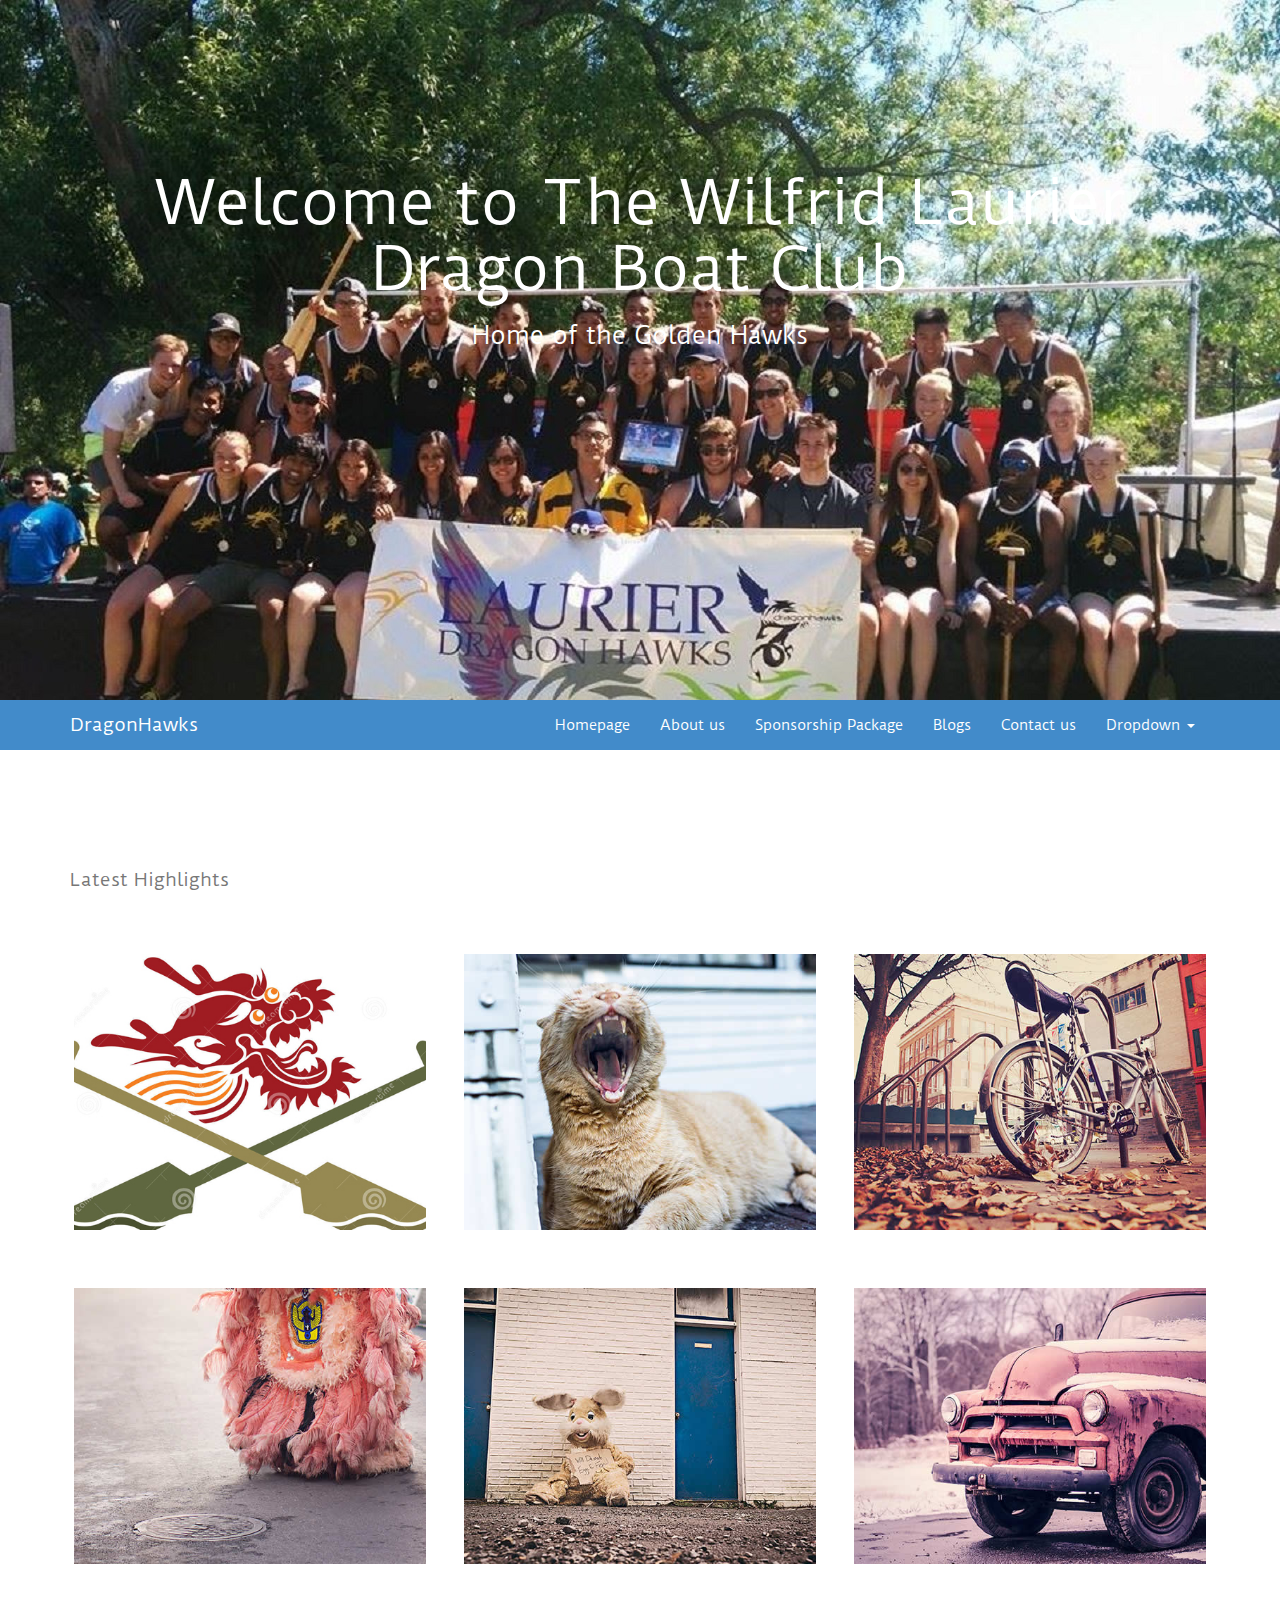
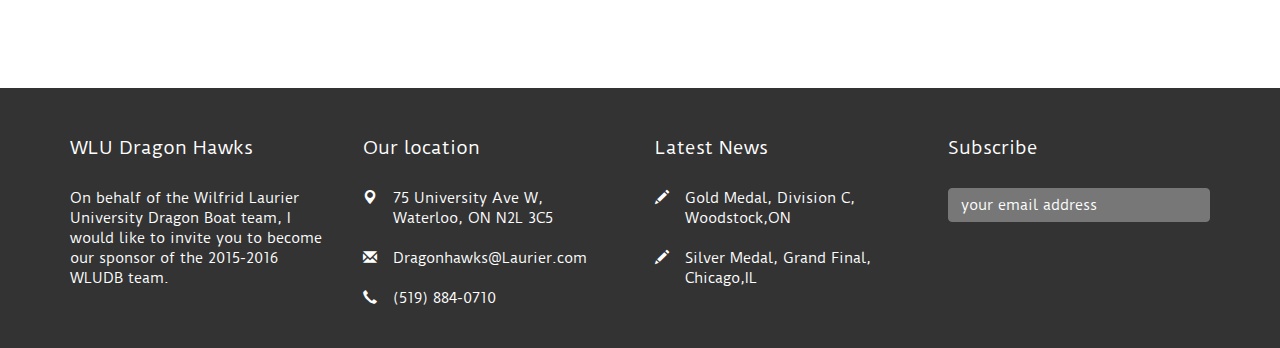
<file: index.html>
<!DOCTYPE html>
<html>
  <head>
    <title>Wilfrid Laurier Dragon Boat Club</title>
    <meta name="viewport" content="width=device-width, initial-scale=1.0">
    <!-- Bootstrap -->
    <link href="css/bootstrap.css" rel="stylesheet">
    <link href="css/style.css" rel="stylesheet">
  </head>
  <body>
    <header>
      <div class="container">
        <center>
            <h1 class="title">Welcome to The Wilfrid Laurier Dragon Boat Club</h1>
            <h3>Home of the Golden Hawks</h3>
            
        </center>
      </div>
    </header>

    <div id="nav">
    <nav class="navbar navbar-default navbar-static affix-top" role="navigation">
      <!-- Brand and toggle get grouped for better mobile display -->
      <div class="container">
      <div class="navbar-header">
        <button type="button" class="navbar-toggle" data-toggle="collapse" data-target="#bs-example-navbar-collapse-1">
          <span class="sr-only">Toggle navigation</span>
          <span class="icon-bar"></span>
          <span class="icon-bar"></span>
          <span class="icon-bar"></span>
        </button>
        <a class="navbar-brand" href="#">DragonHawks</a>
      </div>

      <!-- Collect the nav links, forms, and other content for toggling -->
      <div class="collapse navbar-collapse" id="bs-example-navbar-collapse-1">
        <ul class="nav navbar-nav">
        </ul>
        <ul class="nav navbar-nav navbar-right">
          <li><a href="./index.html">Homepage</a></li>
          <li><a href="./Aboutus.html">About us</a></li>
          <li><a href="./SponsorshipPackage.html">Sponsorship Package</a></li>
          <li><a href="./blogs.html">Blogs</a></li>
          <li><a href="./Contactus.html">Contact us</a></li>
          <li class="dropdown">
            <a href="#" class="dropdown-toggle" data-toggle="dropdown">Dropdown <b class="caret"></b></a>
            <ul class="dropdown-menu">
              <li><a href="#">Action</a></li>
              <li><a href="#">Another action</a></li>
              <li><a href="#">Something else here</a></li>
              <li class="divider"></li>
              <li><a href="#">Separated link</a></li>
            </ul>
          </li>
        </ul>
      </div><!-- /.navbar-collapse -->
    </div>
    </nav>
  </div>

   

    <section id="portfolio">
      <div class="container">
        <h4>Latest Highlights</h4>
        <div class="row">
          <div class="col-md-4">
            <a href="">
            <div class="thumbnail">
              <div class="caption">
                Maecenas euismod vitae lacus id blandit. Curabitur elementum ultrices nunc. Interdum et malesuada fames ac ante ipsum primis in faucibus. Suspendisse potenti.
              </div>
              <img src="img/gal/1.jpg" width="100%" height="100%">
            </div>
            </a>
          </div>
          <div class="col-md-4">
            <a href="">
            <div class="thumbnail">
              <div class="caption">
                Maecenas euismod vitae lacus id blandit. Curabitur elementum ultrices nunc. Interdum et malesuada fames ac ante ipsum primis in faucibus. Suspendisse potenti.
              </div>
              <img src="img/gal/2.jpg" width="100%" height="100%">
            </div>
            </a>
          </div>
          <div class="col-md-4">
            <a href="">
            <div class="thumbnail">
              <div class="caption">
                Maecenas euismod vitae lacus id blandit. Curabitur elementum ultrices nunc. Interdum et malesuada fames ac ante ipsum primis in faucibus. Suspendisse potenti.
              </div>
              <img src="img/gal/3.jpg" width="100%" height="100%">
            </div>
            </a>
          </div>
        </div>
        <div class="row">
          <div class="col-md-4">
            <a href="">
            <div class="thumbnail">
              <div class="caption">
                Maecenas euismod vitae lacus id blandit. Curabitur elementum ultrices nunc. Interdum et malesuada fames ac ante ipsum primis in faucibus. Suspendisse potenti.
              </div>
              <img src="img/gal/4.jpg" width="100%" height="100%">
            </div>
            </a>
          </div>
          <div class="col-md-4">
            <a href="">
            <div class="thumbnail">
              <div class="caption">
                Maecenas euismod vitae lacus id blandit. Curabitur elementum ultrices nunc. Interdum et malesuada fames ac ante ipsum primis in faucibus. Suspendisse potenti.
              </div>
              <img src="img/gal/5.jpg" width="100%" height="100%">
            </div>
            </a>
          </div>
          <div class="col-md-4">
            <a href="">
            <div class="thumbnail">
              <div class="caption">
                Maecenas euismod vitae lacus id blandit. Curabitur elementum ultrices nunc. Interdum et malesuada fames ac ante ipsum primis in faucibus. Suspendisse potenti.
              </div>
              <img src="img/gal/6.jpg" width="100%" height="100%">
            </div>
            </a>
          </div>
        </div>
      </div>
    </section>

  

  <footer>
    <div class="container">
      <div class="row">
        <div class="col-md-3">
          <h4>WLU Dragon Hawks</h4>
          <p>On behalf of the Wilfrid Laurier University Dragon Boat team, I would like to invite you to become our sponsor of the 2015-2016 WLUDB team.</p>
        </div>
        <div class="col-md-3">
          <h4>Our location</h4>
          <div class="row">
            <div class="col-md-1"><span class="glyphicon glyphicon-map-marker"></span></div>
            <div class="col-md-10">75 University Ave W, Waterloo, ON N2L 3C5</div>
          </div><br>
          <div class="row">
            <div class="col-md-1"><span class="glyphicon glyphicon-envelope"></span></div>
            <div class="col-md-10">Dragonhawks@Laurier.com</div>
          </div><br>
          <div class="row">
            <div class="col-md-1"><span class="glyphicon glyphicon-earphone"></span></div>
            <div class="col-md-10">(519) 884-0710</div>
          </div>
        </div>
        <div class="col-md-3">
          <h4>Latest News</h4>
          <div class="row">
            <div class="col-md-1"><span class="glyphicon glyphicon-pencil"></span></div>
            <div class="col-md-10">Gold Medal, Division C, Woodstock,ON </div>
          </div><br>
          <div class="row">
            <div class="col-md-1"><span class="glyphicon glyphicon-pencil"></span></div>
            <div class="col-md-10">Silver Medal, Grand Final, Chicago,IL </div>
          </div>
        </div>
        <div class="col-md-3">
          <h4>Subscribe</h4>
          <input type="text" class="form-control" placeholder="your email address">
        </div>
      </div>
    </div>
  </footer>  

  
    <script>
      $(function() {
  $('a[href*=#]:not([href=#])').click(function() {
    if (location.pathname.replace(/^\//,'') == this.pathname.replace(/^\//,'') && location.hostname == this.hostname) {
      var target = $(this.hash);
      target = target.length ? target : $('[name=' + this.hash.slice(1) +']');
      if (target.length) {
        $('html,body').animate({
          scrollTop: target.offset().top
        }, 1000);
        return false;
      }
    }
  });
});

      $(function() {
  //navbar affix
  $('#nav').affix({
    offset: {
      top: $('header').height()
    }
  });
});

      $('#nav .navbar-nav li>a').click(function(){
  var link = $(this).attr('href');
  var posi = $(link).offset().top+20;
  $('body,html').animate({scrollTop:posi},700);
})


      $( document ).ready(function() {
    $("[rel='tooltip']").tooltip();    
 
    $('.thumbnail').hover(
        function(){
            $(this).find('.caption').fadeIn(250);
        },
        function(){
            $(this).find('.caption').fadeOut(205);
        }
    ); 
});
    </script>
  </body>
</html>
</file>
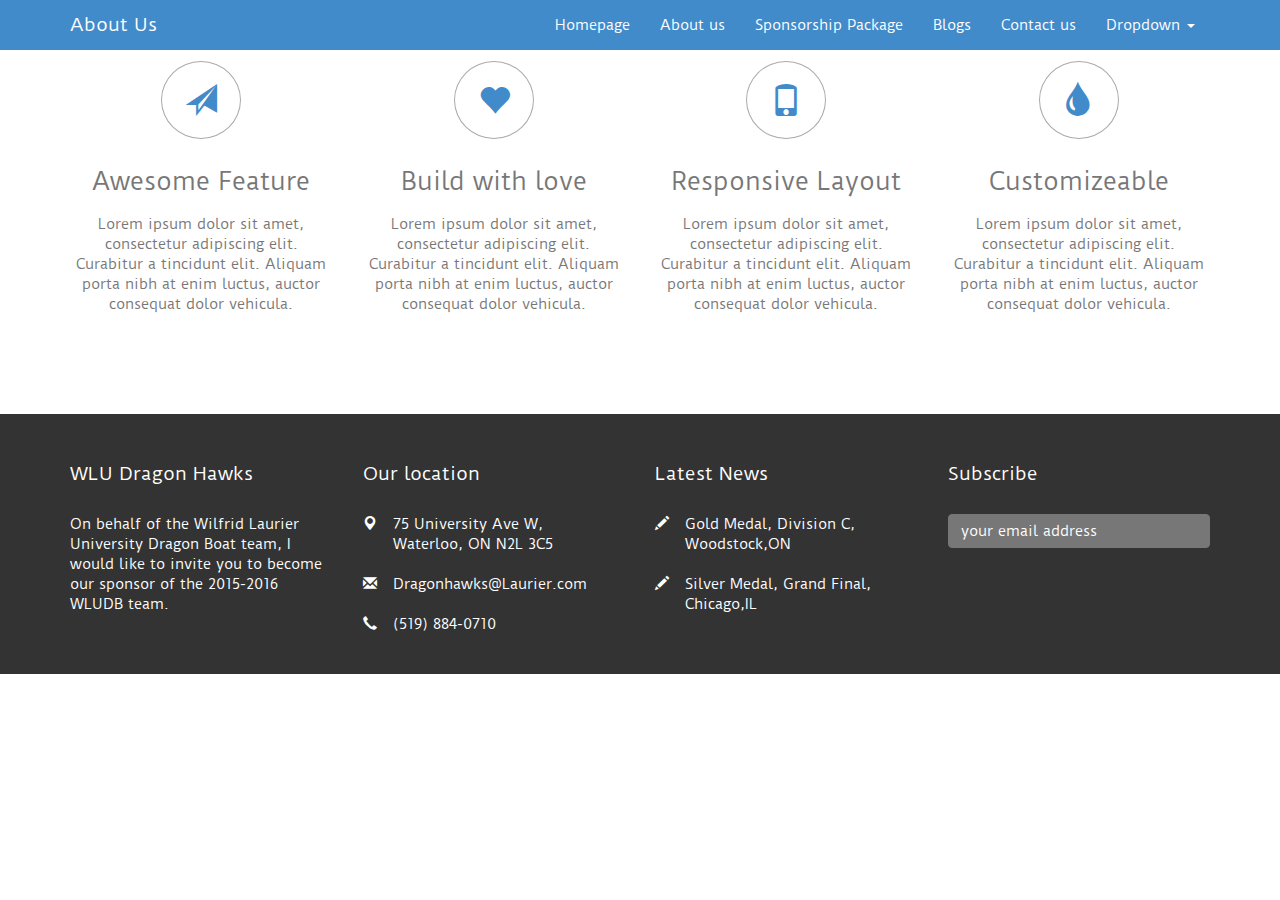
<file: Aboutus.html>
<!DOCTYPE html>
<html>
  <head>
    <title>Wilfrid Laurier Dragon Boat Club</title>
    <meta name="viewport" content="width=device-width, initial-scale=1.0">
    <!-- Bootstrap -->
    <link href="css/bootstrap.css" rel="stylesheet">
    <link href="css/style.css" rel="stylesheet">
  </head>
  <body>
    
    <div id="nav">
    <nav class="navbar navbar-default navbar-static affix-top" role="navigation">
      <!-- Brand and toggle get grouped for better mobile display -->
      <div class="container">
      <div class="navbar-header">
        <button type="button" class="navbar-toggle" data-toggle="collapse" data-target="#bs-example-navbar-collapse-1">
          <span class="sr-only">Toggle navigation</span>
          <span class="icon-bar"></span>
          <span class="icon-bar"></span>
          <span class="icon-bar"></span>
        </button>
        <a class="navbar-brand" href="./index.html">About Us</a>
      </div>

      <!-- Collect the nav links, forms, and other content for toggling -->
      <div class="collapse navbar-collapse" id="bs-example-navbar-collapse-1">
        <ul class="nav navbar-nav">
        </ul>
        <ul class="nav navbar-nav navbar-right">
          <li><a href="./index.html">Homepage</a></li>
          <li><a href="./Aboutus.html">About us</a></li>
          <li><a href="./SponsorshipPackage.html">Sponsorship Package</a></li>
          <li><a href="./blogs">Blogs</a></li>
          <li><a href="./Contactus">Contact us</a></li>
          <li class="dropdown">
            <a href="#" class="dropdown-toggle" data-toggle="dropdown">Dropdown <b class="caret"></b></a>
            <ul class="dropdown-menu">
              <li><a href="#">Action</a></li>
              <li><a href="#">Another action</a></li>
              <li><a href="#">Something else here</a></li>
              <li class="divider"></li>
              <li><a href="#">Separated link</a></li>
            </ul>
          </li>
        </ul>
      </div><!-- /.navbar-collapse -->
    </div>
    </nav>
  </div>
<p>
 
</p>
<p>
 
</p>
    <section id="about" class="container">
      <div class="row">
        <div class="col-md-3">
          <span class="glyphicon glyphicon-send"></span> <br>
          <h3>Awesome Feature</h3>
          Lorem ipsum dolor sit amet, consectetur adipiscing elit. Curabitur a tincidunt elit. Aliquam porta nibh at enim luctus, auctor consequat dolor vehicula.
        </div>
        <div class="col-md-3">
          <span class="glyphicon glyphicon-heart"></span> <br>
          <h3>Build with love</h3>
          Lorem ipsum dolor sit amet, consectetur adipiscing elit. Curabitur a tincidunt elit. Aliquam porta nibh at enim luctus, auctor consequat dolor vehicula.
        </div>
        <div class="col-md-3">
          <span class="glyphicon glyphicon-phone"></span> <br>
          <h3>Responsive Layout</h3>
          Lorem ipsum dolor sit amet, consectetur adipiscing elit. Curabitur a tincidunt elit. Aliquam porta nibh at enim luctus, auctor consequat dolor vehicula.
        </div>
        <div class="col-md-3">
          <span class="glyphicon glyphicon-tint"></span> <br>
          <h3>Customizeable</h3>
          Lorem ipsum dolor sit amet, consectetur adipiscing elit. Curabitur a tincidunt elit. Aliquam porta nibh at enim luctus, auctor consequat dolor vehicula.
        </div>
      </div>
    </section>



    

  <footer>
    <div class="container">
      <div class="row">
        <div class="col-md-3">
          <h4>WLU Dragon Hawks</h4>
          <p>On behalf of the Wilfrid Laurier University Dragon Boat team, I would like to invite you to become our sponsor of the 2015-2016 WLUDB team.</p>
        </div>
        <div class="col-md-3">
          <h4>Our location</h4>
          <div class="row">
            <div class="col-md-1"><span class="glyphicon glyphicon-map-marker"></span></div>
            <div class="col-md-10">75 University Ave W, Waterloo, ON N2L 3C5</div>
          </div><br>
          <div class="row">
            <div class="col-md-1"><span class="glyphicon glyphicon-envelope"></span></div>
            <div class="col-md-10">Dragonhawks@Laurier.com</div>
          </div><br>
          <div class="row">
            <div class="col-md-1"><span class="glyphicon glyphicon-earphone"></span></div>
            <div class="col-md-10">(519) 884-0710</div>
          </div>
        </div>
        <div class="col-md-3">
          <h4>Latest News</h4>
          <div class="row">
            <div class="col-md-1"><span class="glyphicon glyphicon-pencil"></span></div>
            <div class="col-md-10">Gold Medal, Division C, Woodstock,ON </div>
          </div><br>
          <div class="row">
            <div class="col-md-1"><span class="glyphicon glyphicon-pencil"></span></div>
            <div class="col-md-10">Silver Medal, Grand Final, Chicago,IL </div>
          </div>
        </div>
        <div class="col-md-3">
          <h4>Subscribe</h4>
          <input type="text" class="form-control" placeholder="your email address">
        </div>
      </div>
    </div>
  </footer>  



    <script src="js/jquery.js"></script>
    <script src="js/bootstrap.min.js"></script>
    <script>
      $(function() {
  $('a[href*=#]:not([href=#])').click(function() {
    if (location.pathname.replace(/^\//,'') == this.pathname.replace(/^\//,'') && location.hostname == this.hostname) {
      var target = $(this.hash);
      target = target.length ? target : $('[name=' + this.hash.slice(1) +']');
      if (target.length) {
        $('html,body').animate({
          scrollTop: target.offset().top
        }, 1000);
        return false;
      }
    }
  });
});

      $(function() {
  //navbar affix
  $('#nav').affix({
    offset: {
      top: $('header').height()
    }
  });
});

      $('#nav .navbar-nav li>a').click(function(){
  var link = $(this).attr('href');
  var posi = $(link).offset().top+20;
  $('body,html').animate({scrollTop:posi},700);
})


      $( document ).ready(function() {
    $("[rel='tooltip']").tooltip();    
 
    $('.thumbnail').hover(
        function(){
            $(this).find('.caption').fadeIn(250);
        },
        function(){
            $(this).find('.caption').fadeOut(205);
        }
    ); 
});
    </script>
  </body>
</html>
</file>
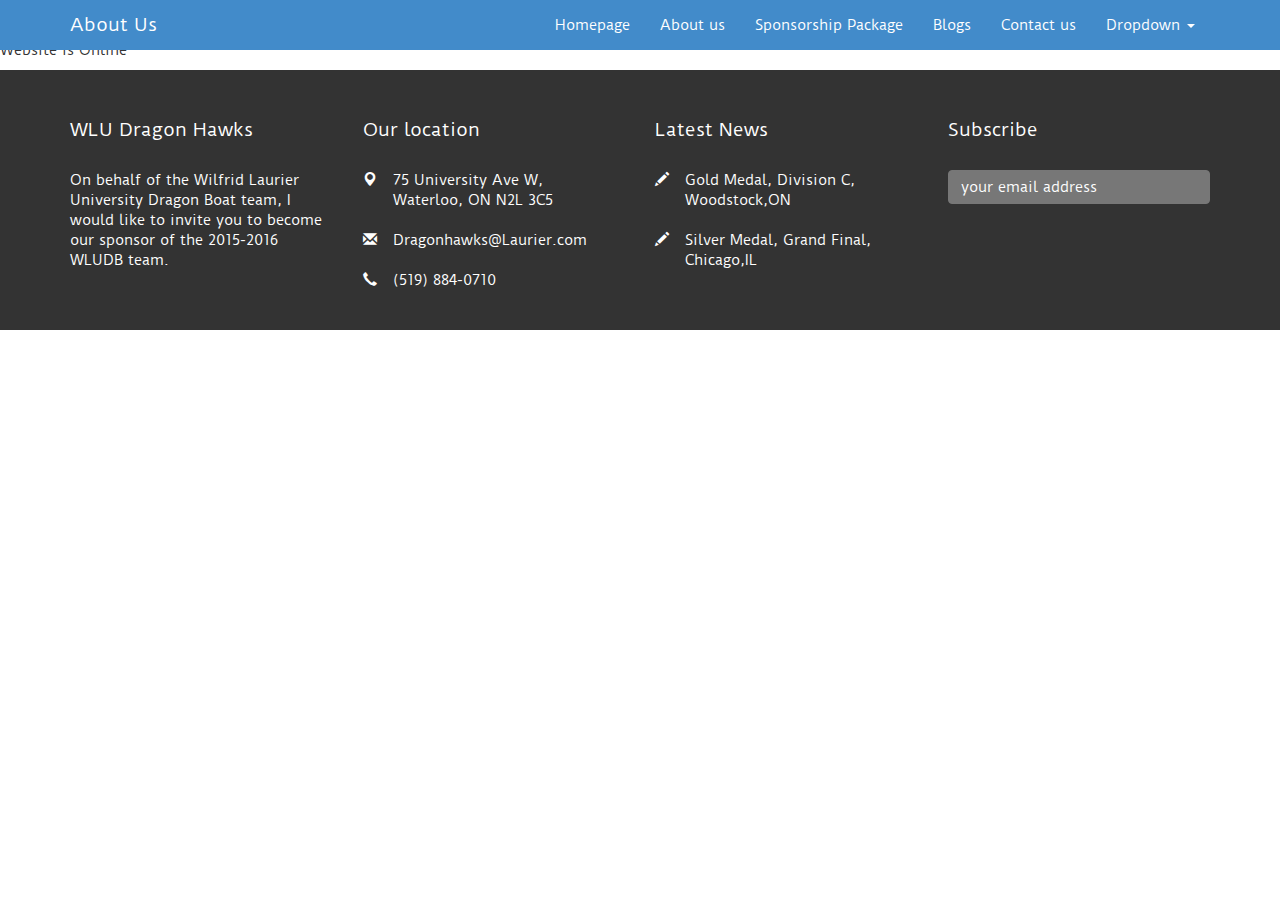
<file: blogs.html>
<!DOCTYPE html>
<html>
  <head>
    <title>Wilfrid Laurier Dragon Boat Club</title>
    <meta name="viewport" content="width=device-width, initial-scale=1.0">
    <!-- Bootstrap -->
    <link href="css/bootstrap.css" rel="stylesheet">
    <link href="css/style.css" rel="stylesheet">
  </head>
  <body>
    
    <div id="nav">
    <nav class="navbar navbar-default navbar-static affix-top" role="navigation">
      <!-- Brand and toggle get grouped for better mobile display -->
      <div class="container">
      <div class="navbar-header">
        <button type="button" class="navbar-toggle" data-toggle="collapse" data-target="#bs-example-navbar-collapse-1">
          <span class="sr-only">Toggle navigation</span>
          <span class="icon-bar"></span>
          <span class="icon-bar"></span>
          <span class="icon-bar"></span>
        </button>
        <a class="navbar-brand" href="./index.html">About Us</a>
      </div>

      <!-- Collect the nav links, forms, and other content for toggling -->
      <div class="collapse navbar-collapse" id="bs-example-navbar-collapse-1">
        <ul class="nav navbar-nav">
        </ul>
        <ul class="nav navbar-nav navbar-right">
          <li><a href="./index.html">Homepage</a></li>
          <li><a href="./Aboutus.html">About us</a></li>
          <li><a href="./SponsorshipPackage.html">Sponsorship Package</a></li>
          <li><a href="./blogs.html">Blogs</a></li>
          <li><a href="./Contactus.html">Contact us</a></li>
          <li class="dropdown">
            <a href="#" class="dropdown-toggle" data-toggle="dropdown">Dropdown <b class="caret"></b></a>
            <ul class="dropdown-menu">
              <li><a href="#">Action</a></li>
              <li><a href="#">Another action</a></li>
              <li><a href="#">Something else here</a></li>
              <li class="divider"></li>
              <li><a href="#">Separated link</a></li>
            </ul>
          </li>
        </ul>
      </div><!-- /.navbar-collapse -->
    </div>
    </nav>
  </div>
<p>
 
</p>
<p>
 
</p>
   
<p> Dec 3rd 2015 </p>
<p> Website is Online </p>
<p>  </p>

    

  <footer>
    <div class="container">
      <div class="row">
        <div class="col-md-3">
          <h4>WLU Dragon Hawks</h4>
          <p>On behalf of the Wilfrid Laurier University Dragon Boat team, I would like to invite you to become our sponsor of the 2015-2016 WLUDB team.</p>
        </div>
        <div class="col-md-3">
          <h4>Our location</h4>
          <div class="row">
            <div class="col-md-1"><span class="glyphicon glyphicon-map-marker"></span></div>
            <div class="col-md-10">75 University Ave W, Waterloo, ON N2L 3C5</div>
          </div><br>
          <div class="row">
            <div class="col-md-1"><span class="glyphicon glyphicon-envelope"></span></div>
            <div class="col-md-10">Dragonhawks@Laurier.com</div>
          </div><br>
          <div class="row">
            <div class="col-md-1"><span class="glyphicon glyphicon-earphone"></span></div>
            <div class="col-md-10">(519) 884-0710</div>
          </div>
        </div>
        <div class="col-md-3">
          <h4>Latest News</h4>
          <div class="row">
            <div class="col-md-1"><span class="glyphicon glyphicon-pencil"></span></div>
            <div class="col-md-10">Gold Medal, Division C, Woodstock,ON </div>
          </div><br>
          <div class="row">
            <div class="col-md-1"><span class="glyphicon glyphicon-pencil"></span></div>
            <div class="col-md-10">Silver Medal, Grand Final, Chicago,IL </div>
          </div>
        </div>
        <div class="col-md-3">
          <h4>Subscribe</h4>
          <input type="text" class="form-control" placeholder="your email address">
        </div>
      </div>
    </div>
  </footer>  



    <script src="js/jquery.js"></script>
    <script src="js/bootstrap.min.js"></script>
    <script>
      $(function() {
  $('a[href*=#]:not([href=#])').click(function() {
    if (location.pathname.replace(/^\//,'') == this.pathname.replace(/^\//,'') && location.hostname == this.hostname) {
      var target = $(this.hash);
      target = target.length ? target : $('[name=' + this.hash.slice(1) +']');
      if (target.length) {
        $('html,body').animate({
          scrollTop: target.offset().top
        }, 1000);
        return false;
      }
    }
  });
});

      $(function() {
  //navbar affix
  $('#nav').affix({
    offset: {
      top: $('header').height()
    }
  });
});

      $('#nav .navbar-nav li>a').click(function(){
  var link = $(this).attr('href');
  var posi = $(link).offset().top+20;
  $('body,html').animate({scrollTop:posi},700);
})


      $( document ).ready(function() {
    $("[rel='tooltip']").tooltip();    
 
    $('.thumbnail').hover(
        function(){
            $(this).find('.caption').fadeIn(250);
        },
        function(){
            $(this).find('.caption').fadeOut(205);
        }
    ); 
});
    </script>
  </body>
</html>
</file>
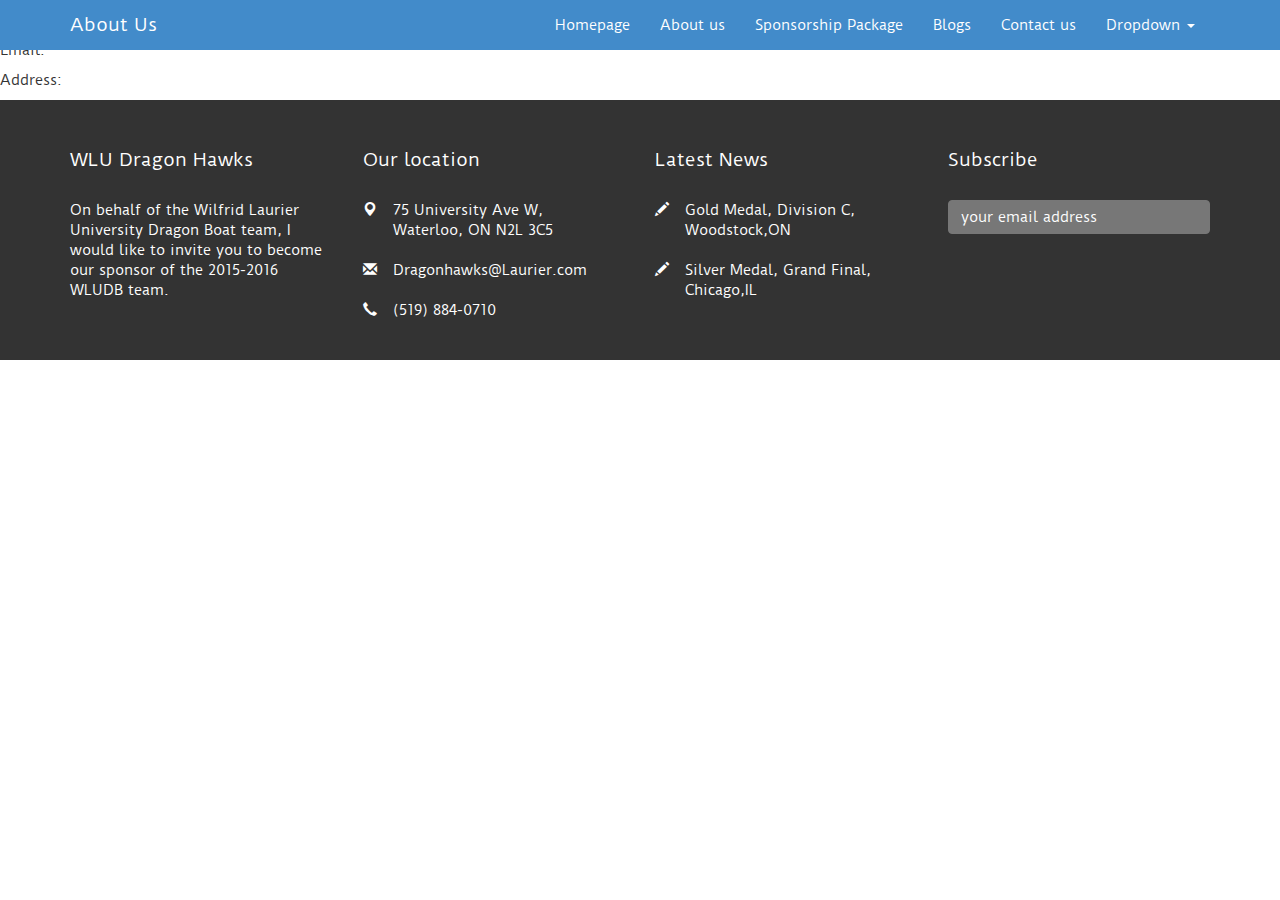
<file: Contactus.html>
<!DOCTYPE html>
<html>
  <head>
    <title>Wilfrid Laurier Dragon Boat Club</title>
    <meta name="viewport" content="width=device-width, initial-scale=1.0">
    <!-- Bootstrap -->
    <link href="css/bootstrap.css" rel="stylesheet">
    <link href="css/style.css" rel="stylesheet">
  </head>
  <body>
    
    <div id="nav">
    <nav class="navbar navbar-default navbar-static affix-top" role="navigation">
      <!-- Brand and toggle get grouped for better mobile display -->
      <div class="container">
      <div class="navbar-header">
        <button type="button" class="navbar-toggle" data-toggle="collapse" data-target="#bs-example-navbar-collapse-1">
          <span class="sr-only">Toggle navigation</span>
          <span class="icon-bar"></span>
          <span class="icon-bar"></span>
          <span class="icon-bar"></span>
        </button>
        <a class="navbar-brand" href="./index.html">About Us</a>
      </div>

      <!-- Collect the nav links, forms, and other content for toggling -->
      <div class="collapse navbar-collapse" id="bs-example-navbar-collapse-1">
        <ul class="nav navbar-nav">
        </ul>
        <ul class="nav navbar-nav navbar-right">
          <li><a href="./index.html">Homepage</a></li>
          <li><a href="./Aboutus.html">About us</a></li>
          <li><a href="./SponsorshipPackage.html">Sponsorship Package</a></li>
          <li><a href="./blogs.html">Blogs</a></li>
          <li><a href="./Contactus.html">Contact us</a></li>
          <li class="dropdown">
            <a href="#" class="dropdown-toggle" data-toggle="dropdown">Dropdown <b class="caret"></b></a>
            <ul class="dropdown-menu">
              <li><a href="#">Action</a></li>
              <li><a href="#">Another action</a></li>
              <li><a href="#">Something else here</a></li>
              <li class="divider"></li>
              <li><a href="#">Separated link</a></li>
            </ul>
          </li>
        </ul>
      </div><!-- /.navbar-collapse -->
    </div>
    </nav>
  </div>
<p>
 
</p>
<p>
 
</p>
   
<p> Phone: </p>
<p> Email: </p>
<p> Address: </p>

    

  <footer>
    <div class="container">
      <div class="row">
        <div class="col-md-3">
          <h4>WLU Dragon Hawks</h4>
          <p>On behalf of the Wilfrid Laurier University Dragon Boat team, I would like to invite you to become our sponsor of the 2015-2016 WLUDB team.</p>
        </div>
        <div class="col-md-3">
          <h4>Our location</h4>
          <div class="row">
            <div class="col-md-1"><span class="glyphicon glyphicon-map-marker"></span></div>
            <div class="col-md-10">75 University Ave W, Waterloo, ON N2L 3C5</div>
          </div><br>
          <div class="row">
            <div class="col-md-1"><span class="glyphicon glyphicon-envelope"></span></div>
            <div class="col-md-10">Dragonhawks@Laurier.com</div>
          </div><br>
          <div class="row">
            <div class="col-md-1"><span class="glyphicon glyphicon-earphone"></span></div>
            <div class="col-md-10">(519) 884-0710</div>
          </div>
        </div>
        <div class="col-md-3">
          <h4>Latest News</h4>
          <div class="row">
            <div class="col-md-1"><span class="glyphicon glyphicon-pencil"></span></div>
            <div class="col-md-10">Gold Medal, Division C, Woodstock,ON </div>
          </div><br>
          <div class="row">
            <div class="col-md-1"><span class="glyphicon glyphicon-pencil"></span></div>
            <div class="col-md-10">Silver Medal, Grand Final, Chicago,IL </div>
          </div>
        </div>
        <div class="col-md-3">
          <h4>Subscribe</h4>
          <input type="text" class="form-control" placeholder="your email address">
        </div>
      </div>
    </div>
  </footer>  



    <script src="js/jquery.js"></script>
    <script src="js/bootstrap.min.js"></script>
    <script>
      $(function() {
  $('a[href*=#]:not([href=#])').click(function() {
    if (location.pathname.replace(/^\//,'') == this.pathname.replace(/^\//,'') && location.hostname == this.hostname) {
      var target = $(this.hash);
      target = target.length ? target : $('[name=' + this.hash.slice(1) +']');
      if (target.length) {
        $('html,body').animate({
          scrollTop: target.offset().top
        }, 1000);
        return false;
      }
    }
  });
});

      $(function() {
  //navbar affix
  $('#nav').affix({
    offset: {
      top: $('header').height()
    }
  });
});

      $('#nav .navbar-nav li>a').click(function(){
  var link = $(this).attr('href');
  var posi = $(link).offset().top+20;
  $('body,html').animate({scrollTop:posi},700);
})


      $( document ).ready(function() {
    $("[rel='tooltip']").tooltip();    
 
    $('.thumbnail').hover(
        function(){
            $(this).find('.caption').fadeIn(250);
        },
        function(){
            $(this).find('.caption').fadeOut(205);
        }
    ); 
});
    </script>
  </body>
</html>
</file>
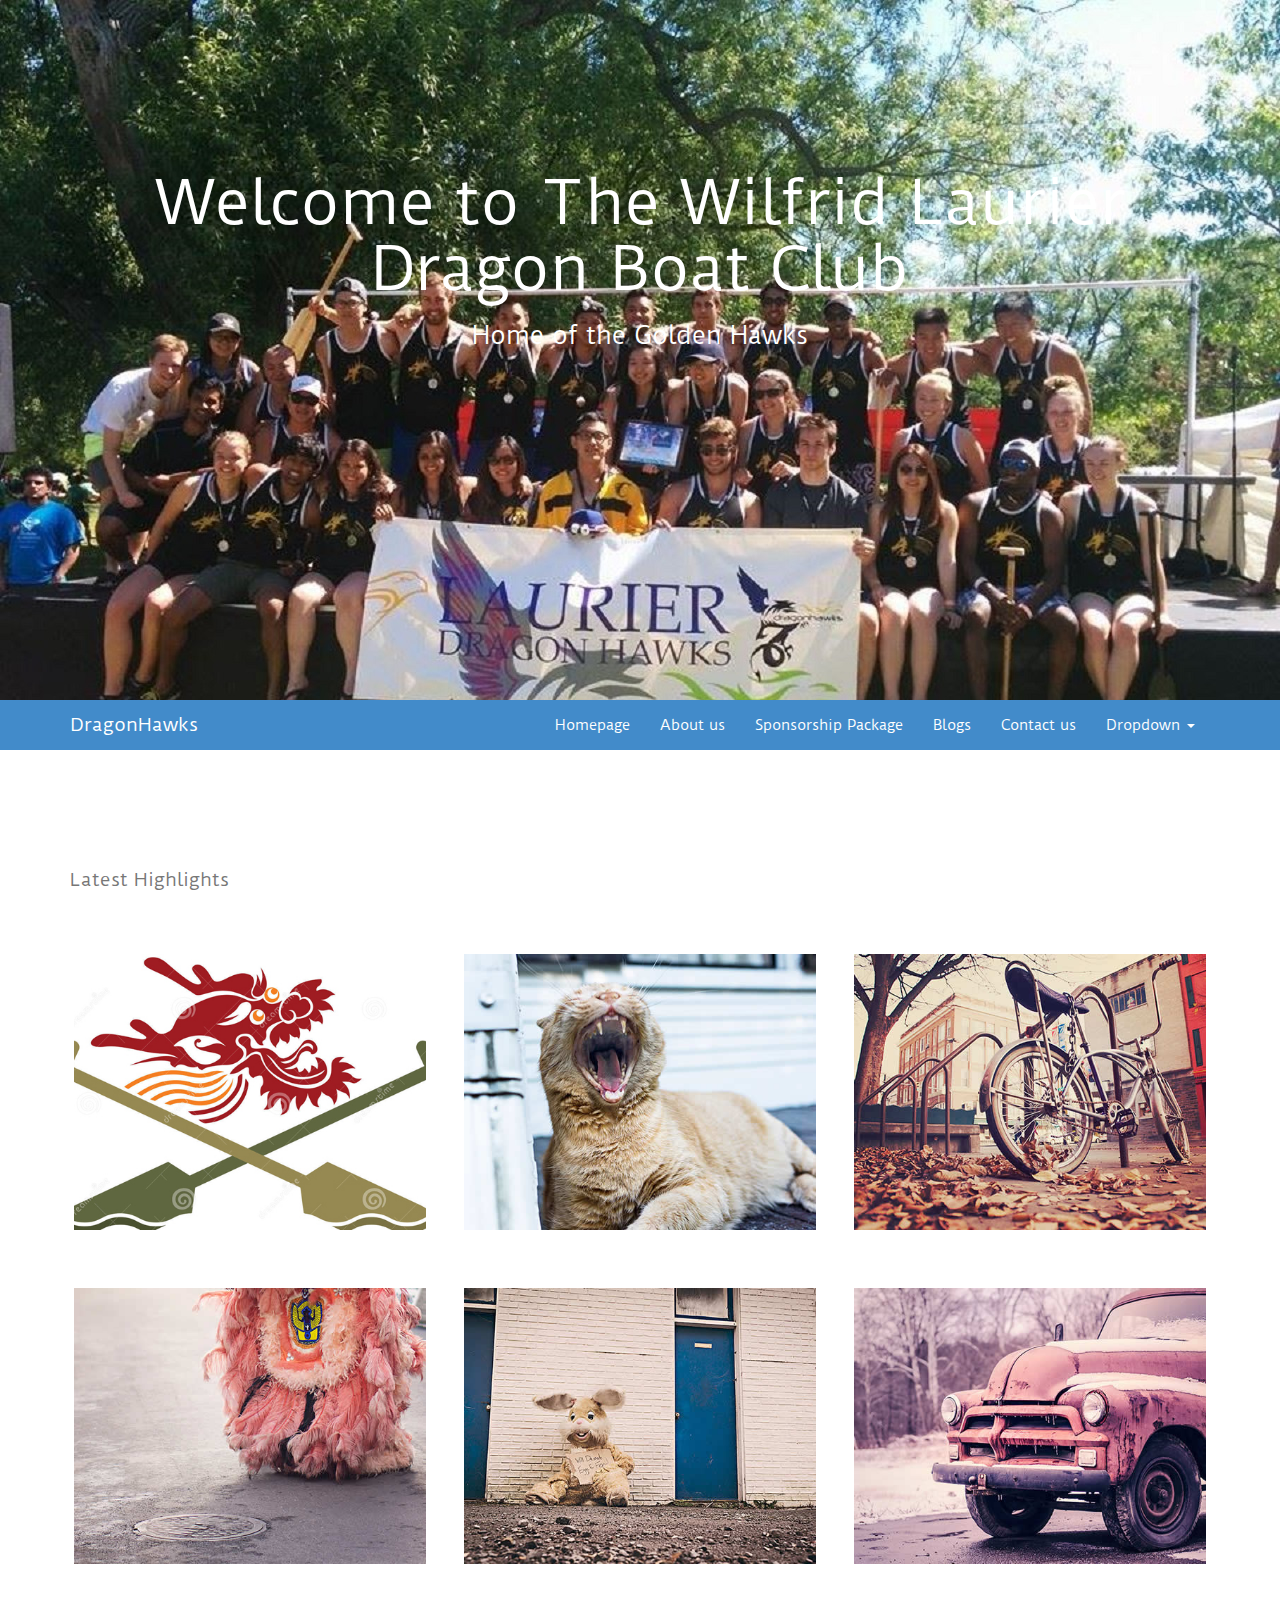
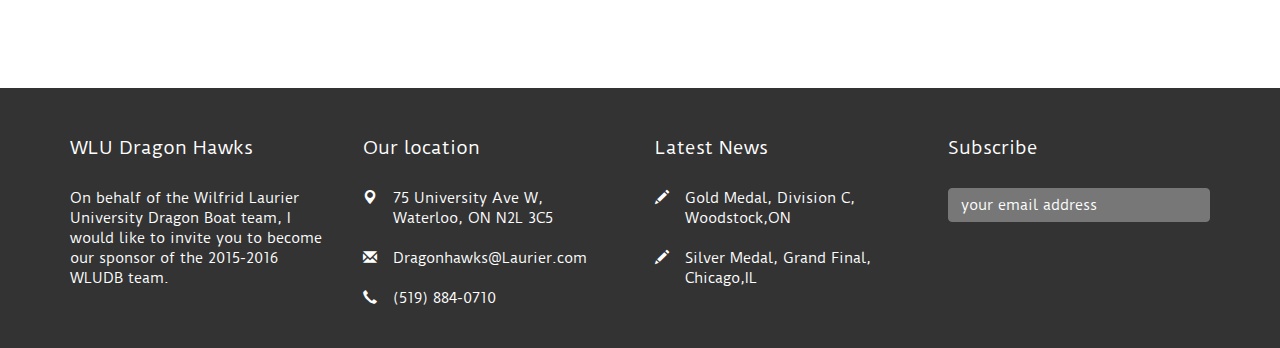
<file: Homepage.html>
<!DOCTYPE html>
<html>
  <head>
    <title>Wilfrid Laurier Dragon Boat Club</title>
    <meta name="viewport" content="width=device-width, initial-scale=1.0">
    <!-- Bootstrap -->
    <link href="css/bootstrap.css" rel="stylesheet">
    <link href="css/style.css" rel="stylesheet">
  </head>
  <body>
    <header>
      <div class="container">
        <center>
            <h1 class="title">Welcome to The Wilfrid Laurier Dragon Boat Club</h1>
            <h3>Home of the Golden Hawks</h3>
            
        </center>
      </div>
    </header>

    <div id="nav">
    <nav class="navbar navbar-default navbar-static affix-top" role="navigation">
      <!-- Brand and toggle get grouped for better mobile display -->
      <div class="container">
      <div class="navbar-header">
        <button type="button" class="navbar-toggle" data-toggle="collapse" data-target="#bs-example-navbar-collapse-1">
          <span class="sr-only">Toggle navigation</span>
          <span class="icon-bar"></span>
          <span class="icon-bar"></span>
          <span class="icon-bar"></span>
        </button>
        <a class="navbar-brand" href="#">DragonHawks</a>
      </div>

      <!-- Collect the nav links, forms, and other content for toggling -->
      <div class="collapse navbar-collapse" id="bs-example-navbar-collapse-1">
        <ul class="nav navbar-nav">
        </ul>
        <ul class="nav navbar-nav navbar-right">
          <li><a href="C:\Users\NMaru\Desktop\Dragon Boat Site\KapukAlas\Homepage.html">Homepage</a></li>
          <li><a href="C:\Users\NMaru\Desktop\Dragon Boat Site\KapukAlas\Aboutus.html">About us</a></li>
          <li><a href="C:\Users\NMaru\Desktop\Dragon Boat Site\KapukAlas\SponsorshipPackage.html">Sponsorship Package</a></li>
          <li><a href="#">Blogs</a></li>
          <li><a href="#">Contact us</a></li>
          <li class="dropdown">
            <a href="#" class="dropdown-toggle" data-toggle="dropdown">Dropdown <b class="caret"></b></a>
            <ul class="dropdown-menu">
              <li><a href="#">Action</a></li>
              <li><a href="#">Another action</a></li>
              <li><a href="#">Something else here</a></li>
              <li class="divider"></li>
              <li><a href="#">Separated link</a></li>
            </ul>
          </li>
        </ul>
      </div><!-- /.navbar-collapse -->
    </div>
    </nav>
  </div>

   

    <section id="portfolio">
      <div class="container">
        <h4>Latest Highlights</h4>
        <div class="row">
          <div class="col-md-4">
            <a href="">
            <div class="thumbnail">
              <div class="caption">
                Maecenas euismod vitae lacus id blandit. Curabitur elementum ultrices nunc. Interdum et malesuada fames ac ante ipsum primis in faucibus. Suspendisse potenti.
              </div>
              <img src="img/gal/1.jpg" width="100%" height="100%">
            </div>
            </a>
          </div>
          <div class="col-md-4">
            <a href="">
            <div class="thumbnail">
              <div class="caption">
                Maecenas euismod vitae lacus id blandit. Curabitur elementum ultrices nunc. Interdum et malesuada fames ac ante ipsum primis in faucibus. Suspendisse potenti.
              </div>
              <img src="img/gal/2.jpg" width="100%" height="100%">
            </div>
            </a>
          </div>
          <div class="col-md-4">
            <a href="">
            <div class="thumbnail">
              <div class="caption">
                Maecenas euismod vitae lacus id blandit. Curabitur elementum ultrices nunc. Interdum et malesuada fames ac ante ipsum primis in faucibus. Suspendisse potenti.
              </div>
              <img src="img/gal/3.jpg" width="100%" height="100%">
            </div>
            </a>
          </div>
        </div>
        <div class="row">
          <div class="col-md-4">
            <a href="">
            <div class="thumbnail">
              <div class="caption">
                Maecenas euismod vitae lacus id blandit. Curabitur elementum ultrices nunc. Interdum et malesuada fames ac ante ipsum primis in faucibus. Suspendisse potenti.
              </div>
              <img src="img/gal/4.jpg" width="100%" height="100%">
            </div>
            </a>
          </div>
          <div class="col-md-4">
            <a href="">
            <div class="thumbnail">
              <div class="caption">
                Maecenas euismod vitae lacus id blandit. Curabitur elementum ultrices nunc. Interdum et malesuada fames ac ante ipsum primis in faucibus. Suspendisse potenti.
              </div>
              <img src="img/gal/5.jpg" width="100%" height="100%">
            </div>
            </a>
          </div>
          <div class="col-md-4">
            <a href="">
            <div class="thumbnail">
              <div class="caption">
                Maecenas euismod vitae lacus id blandit. Curabitur elementum ultrices nunc. Interdum et malesuada fames ac ante ipsum primis in faucibus. Suspendisse potenti.
              </div>
              <img src="img/gal/6.jpg" width="100%" height="100%">
            </div>
            </a>
          </div>
        </div>
      </div>
    </section>

  

  <footer>
    <div class="container">
      <div class="row">
        <div class="col-md-3">
          <h4>WLU Dragon Hawks</h4>
          <p>On behalf of the Wilfrid Laurier University Dragon Boat team, I would like to invite you to become our sponsor of the 2015-2016 WLUDB team.</p>
        </div>
        <div class="col-md-3">
          <h4>Our location</h4>
          <div class="row">
            <div class="col-md-1"><span class="glyphicon glyphicon-map-marker"></span></div>
            <div class="col-md-10">75 University Ave W, Waterloo, ON N2L 3C5</div>
          </div><br>
          <div class="row">
            <div class="col-md-1"><span class="glyphicon glyphicon-envelope"></span></div>
            <div class="col-md-10">Dragonhawks@Laurier.com</div>
          </div><br>
          <div class="row">
            <div class="col-md-1"><span class="glyphicon glyphicon-earphone"></span></div>
            <div class="col-md-10">(519) 884-0710</div>
          </div>
        </div>
        <div class="col-md-3">
          <h4>Latest News</h4>
          <div class="row">
            <div class="col-md-1"><span class="glyphicon glyphicon-pencil"></span></div>
            <div class="col-md-10">Gold Medal, Division C, Woodstock,ON </div>
          </div><br>
          <div class="row">
            <div class="col-md-1"><span class="glyphicon glyphicon-pencil"></span></div>
            <div class="col-md-10">Silver Medal, Grand Final, Chicago,IL </div>
          </div>
        </div>
        <div class="col-md-3">
          <h4>Subscribe</h4>
          <input type="text" class="form-control" placeholder="your email address">
        </div>
      </div>
    </div>
  </footer>  

  
    <script>
      $(function() {
  $('a[href*=#]:not([href=#])').click(function() {
    if (location.pathname.replace(/^\//,'') == this.pathname.replace(/^\//,'') && location.hostname == this.hostname) {
      var target = $(this.hash);
      target = target.length ? target : $('[name=' + this.hash.slice(1) +']');
      if (target.length) {
        $('html,body').animate({
          scrollTop: target.offset().top
        }, 1000);
        return false;
      }
    }
  });
});

      $(function() {
  //navbar affix
  $('#nav').affix({
    offset: {
      top: $('header').height()
    }
  });
});

      $('#nav .navbar-nav li>a').click(function(){
  var link = $(this).attr('href');
  var posi = $(link).offset().top+20;
  $('body,html').animate({scrollTop:posi},700);
})


      $( document ).ready(function() {
    $("[rel='tooltip']").tooltip();    
 
    $('.thumbnail').hover(
        function(){
            $(this).find('.caption').fadeIn(250);
        },
        function(){
            $(this).find('.caption').fadeOut(205);
        }
    ); 
});
    </script>
  </body>
</html>
</file>
<file: css/style.css>
@import url(http://fonts.googleapis.com/css?family=Duru+Sans);
body {
	font-family: 'Duru Sans', sans-serif;
}
h1, h2, h3, h4, h5, h6, p {
	font-family: 'Duru Sans', Open Sans Light;
}
header {
	background:url(../img/bg-header.jpg) no-repeat;
	height:700px;
	width:100%;
	padding-top:50px;
	color: #fff;
}
header h1 {
	font-size: 60px;
	margin-top: 120px;
}
.skroler {
	margin-top: 80px;
	font-size: 18px;
	border: 1px solid #fff;
	width: 43px;
	padding-top: 10px;
	padding-bottom: 5px;
	border-radius: 100%;
}
.skroler a {
	color: #fff;
	text-decoration: none;
	text-align: center;
}
#about {
	padding-top: 50px;
	padding-bottom: 50px;
	color: #777777;
}
#about .row {
	margin-bottom: 50px;
	text-align: center;
}
#about .glyphicon {
	font-size: 32px;
	color: #428bca;
	margin-bottom: 10px;
	border: 1px solid #AAA;
	width: 80px;
	border-radius: 100%;
	padding-top: 22px;
	padding-bottom: 22px;
}
#about h3 {
	margin-bottom: 20px;
}
#about .glyphicon {
	-webkit-transition:0.3s;
	-moz-transition:0.3s;
	-o-transition:0.3s;
	transition:0.3s;

}
#about .col-md-3:hover .glyphicon {
	border: 1px solid #428bca;
	background: #428bca;
	color: #fff;
}
#about2 {
	padding-top: 180px;
	padding-bottom: 50px;
	background: #eaeaea;
	text-align: right;

	-moz-transition:0.3s;
	-o-transition:0.3s;
	transition:0.3s;
}
#about2 .glyphicon {
	font-size: 32px;
	color: #428bca;
	margin-bottom: 10px;
	border: 1px solid #AAA;
	width: 80px;
	border-radius: 100%;
	padding-top: 22px;
	padding-bottom: 22px;
	text-align: center;
}
/* Big Triangle */
svg#bigTriangleColor {
	margin-bottom: -100px;
	pointer-events: none;
}

#bigTriangleColor path {
	fill: #ffffff;
	stroke: #ffffff;
	stroke-width: 2;
}

#portfolio {
	background: #ffffff;
	padding-top: 70px;
	padding-bottom: 70px;
}
#portfolio .col-md-4 {
	margin-bottom: 30px;
}
#portfolio h4 {
	margin-bottom: 60px;
	padding-top: 20px;
	color: #777777;
}
.thumbnail {
    position:relative;
    overflow:hidden;
}
.caption {
    position:absolute;
    top:0;
    right:0;
    background:rgba(238, 238, 238, 0.90);
    width:100%;
    height:100%;
    padding:2%;
    display: none;
    text-align:center;
    color:#777777 !important;
    font-weight: bold;
    z-index:2;
}
#about3 {
	background: url(../img/bg-about.jpg) no-repeat;
	padding-top: 40px;
	padding-bottom: 40px;
	color: #ffffff;
}
#about3 .glyphicon {
	font-size: 22px;
	margin-bottom: 10px;
	background-color: #333333;
	width: 80px;
	border-radius: 100%;
	padding:28px;
	text-align: center;
}
#about3 .row {
	margin-bottom: 40px;
}
#about3 .feature {
	padding-top: 50px;
}
#about3 h4 {
	font-weight: bold;
}
#sponsor {
	background: url(../img/bg-sponsor.jpg);
	padding-top: 40px;
	padding-bottom: 60px;
	color: #ffffff;
	text-align: center;
}
#sponsor .row {
	margin-bottom: 40px;
}
#sponsor .space {
	margin-bottom: 40px;
}
footer {
	background: #333333;
	padding-top: 40px;
	padding-bottom: 40px;
	color: #ffffff;
	font-weight: 100;
}
footer h4 {
	margin-bottom: 30px;
}
#copyright {
	padding-bottom: 20px;
	padding-top: 20px;
	background: #222222;
	color: #ffffff;
	text-align: center;
}
@media only screen and (max-width: 480px) {
	.btn-lg {
		margin-bottom: 10px;
	}
	#about .row .col-md-3 {
		margin-bottom: 30px;
	}
	#about2, #about3 .btn {
		width: 100%;
	}
	#about3 .img-mockup {
		display: none;
	}
	#about3 {
		text-align: center;
	}
}
#nav.affix {
    position: fixed;
    top: 0;
    width: 100%;
    z-index:10;
}

.title {
   color: white;
   font-weight: 500;
}
</file>
